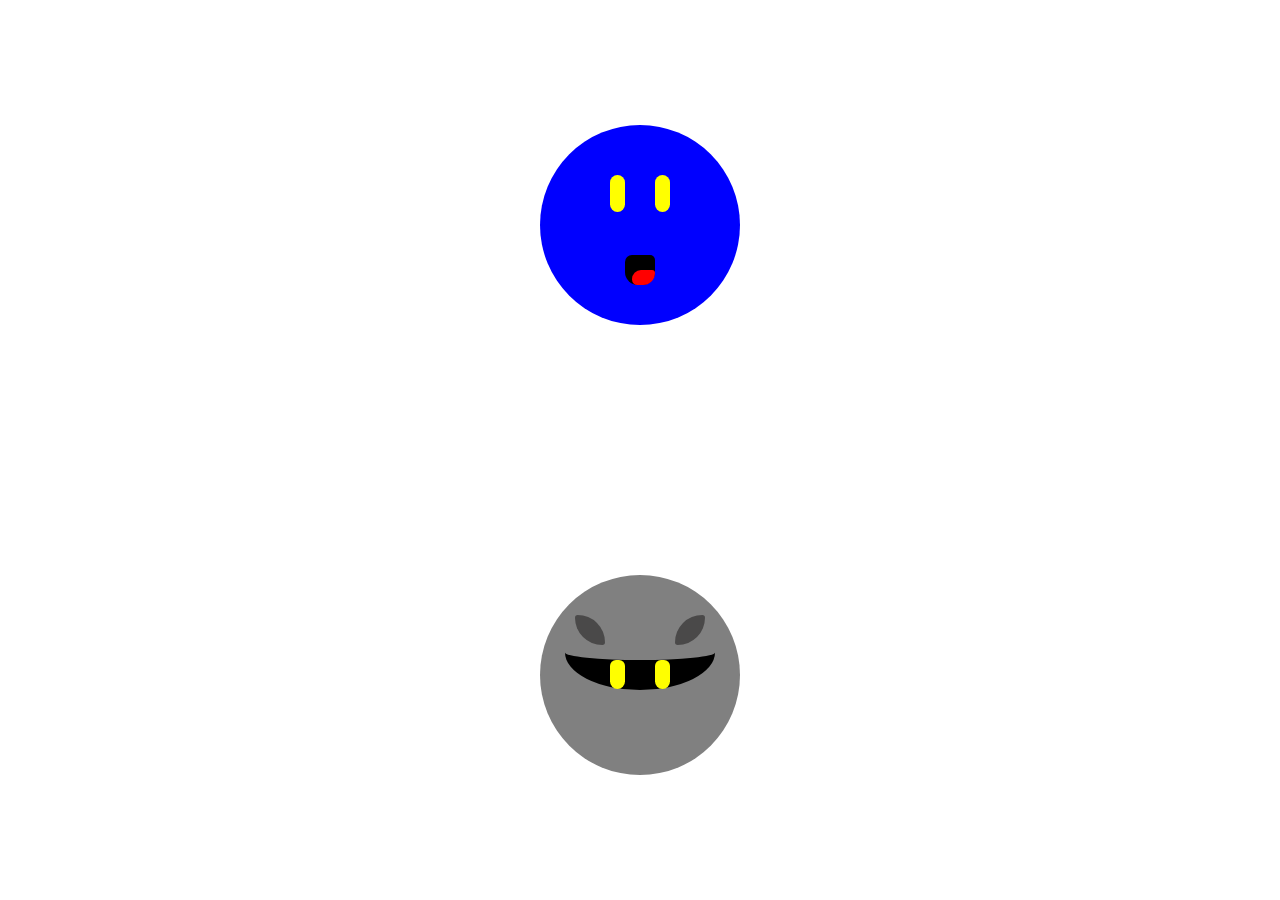
<file: meta_knight/index.html>
<!DOCTYPE html>
<html lang="en">
<head>
	<meta charset="UTF-8">
	<meta name="viewport" content="width=device-width, initial-scale=1.0">
	<title>Meta Knight</title>
	<link rel="stylesheet" href="style.css">
</head>
<body>
	<div class="layer">
		<div class="metaKnight__head metaKnight__head--normal">
			<div class="metaKnight__eyes metaKnight__head__eyes--left"></div>
			<div class="metaKnight__eyes metaKnight__head__eyes--right"></div>
			<div class="metaKnight__mouth">
				<div class="metaKnight__mouth__tongue"></div>
			</div>
		</div>

		<div class="metaKnight__head metaKnight__head--mask">
			<div class="metaKnight__mask">
				<div class="metaKnight__mask__extra metaKnight__mask__extra--left metaKnight__mask__extra--top"></div>
				<div class="metaKnight__mask__extra metaKnight__mask__extra--right metaKnight__mask__extra--top"></div>

				<div class="metaKnight__eyes metaKnight__mask__eyes--left"></div>
				<div class="metaKnight__eyes metaKnight__mask__eyes--right"></div>

				<!--
				<div class="metaKnight__mask__extra metaKnight__mask__extra--left metaKnight__mask__extra--bottom"></div>
				<div class="metaKnight__mask__extra metaKnight__mask__extra--right metaKnight__mask__extra--bottom"></div>-->
			</div>
		</div>
	</div>
</body>
</html>
</file>
<file: meta_knight/style.css>
:root {
	--blue: #0000ff;
	--gray: #808080;
	--yellow: #ffff00;
	--black: #000;
	--red: #ff0000;
	--armor: #4a4949;
}

body {
	margin: 0;
	overflow: hidden;
}

.layer {
	display: grid;
	height: 100vh;
	margin: 0;
	place-items: center;
	width: 100%;
}

.metaKnight__head {
	width: 200px;
	height: 200px;
	border-radius: 50%;
	position: relative;
}

.metaKnight__head--normal {
	background: var(--blue);
}

.metaKnight__head--mask {
	background: var(--gray);
}

.metaKnight__eyes {
	background: var(--yellow);
	position: absolute;
	width: 15px;
}

.metaKnight__head__eyes--left {
	border-radius: 20px;
	height: 37px;
	top: 50px;
	left: 70px;
}

.metaKnight__head__eyes--right {
	border-radius: 20px;
	height: 37px;
	top: 50px;
	right: 70px;
}

.metaKnight__mouth {
	background: var(--black);
	border-radius: 7px 5px 13px 13px;
	bottom: 20px;
	left: 50%;
	height: 30px;
	position: absolute;
	transform: translate(-50%, -20px);
	width: 30px;
}

.metaKnight__mouth__tongue {
	background: var(--red);
	border-radius: 15px 5px 20px 9px;
	bottom: 0;
	left: 7px;
	height: 15px;
	position: absolute;
	width: 23px;
}

.metaKnight__mask {
	position: absolute;
	width: 150px;
	height: 45px;
	top: 40px;
	left: 25px;
	border-bottom: 30px solid var(--black);
	border-radius: 50%;
}

.metaKnight__mask__extra {
	position: absolute;
	width: 30px;
	height: 30px;
	background: var(--armor);
	border-radius: 10px 100px 10px 100px;
}

.metaKnight__mask__extra--top {
	top: 0;
}

.metaKnight__mask__extra--bottom {
	bottom: -100px;
}

.metaKnight__mask__extra--left {
	left: 10px;
}

.metaKnight__mask__extra--right {
	right: 10px;
	transform: rotate(90deg);

}

.metaKnight__mask__eyes--left {
	border-radius: 20px 20px 25px 25px;
	height: 29px;
	top: 45px;
	left: 45px;
}

.metaKnight__mask__eyes--right {
	border-radius: 20px 20px 25px 25px;
	height: 29px;
	top: 45px;
	right: 45px;
}
</file>
